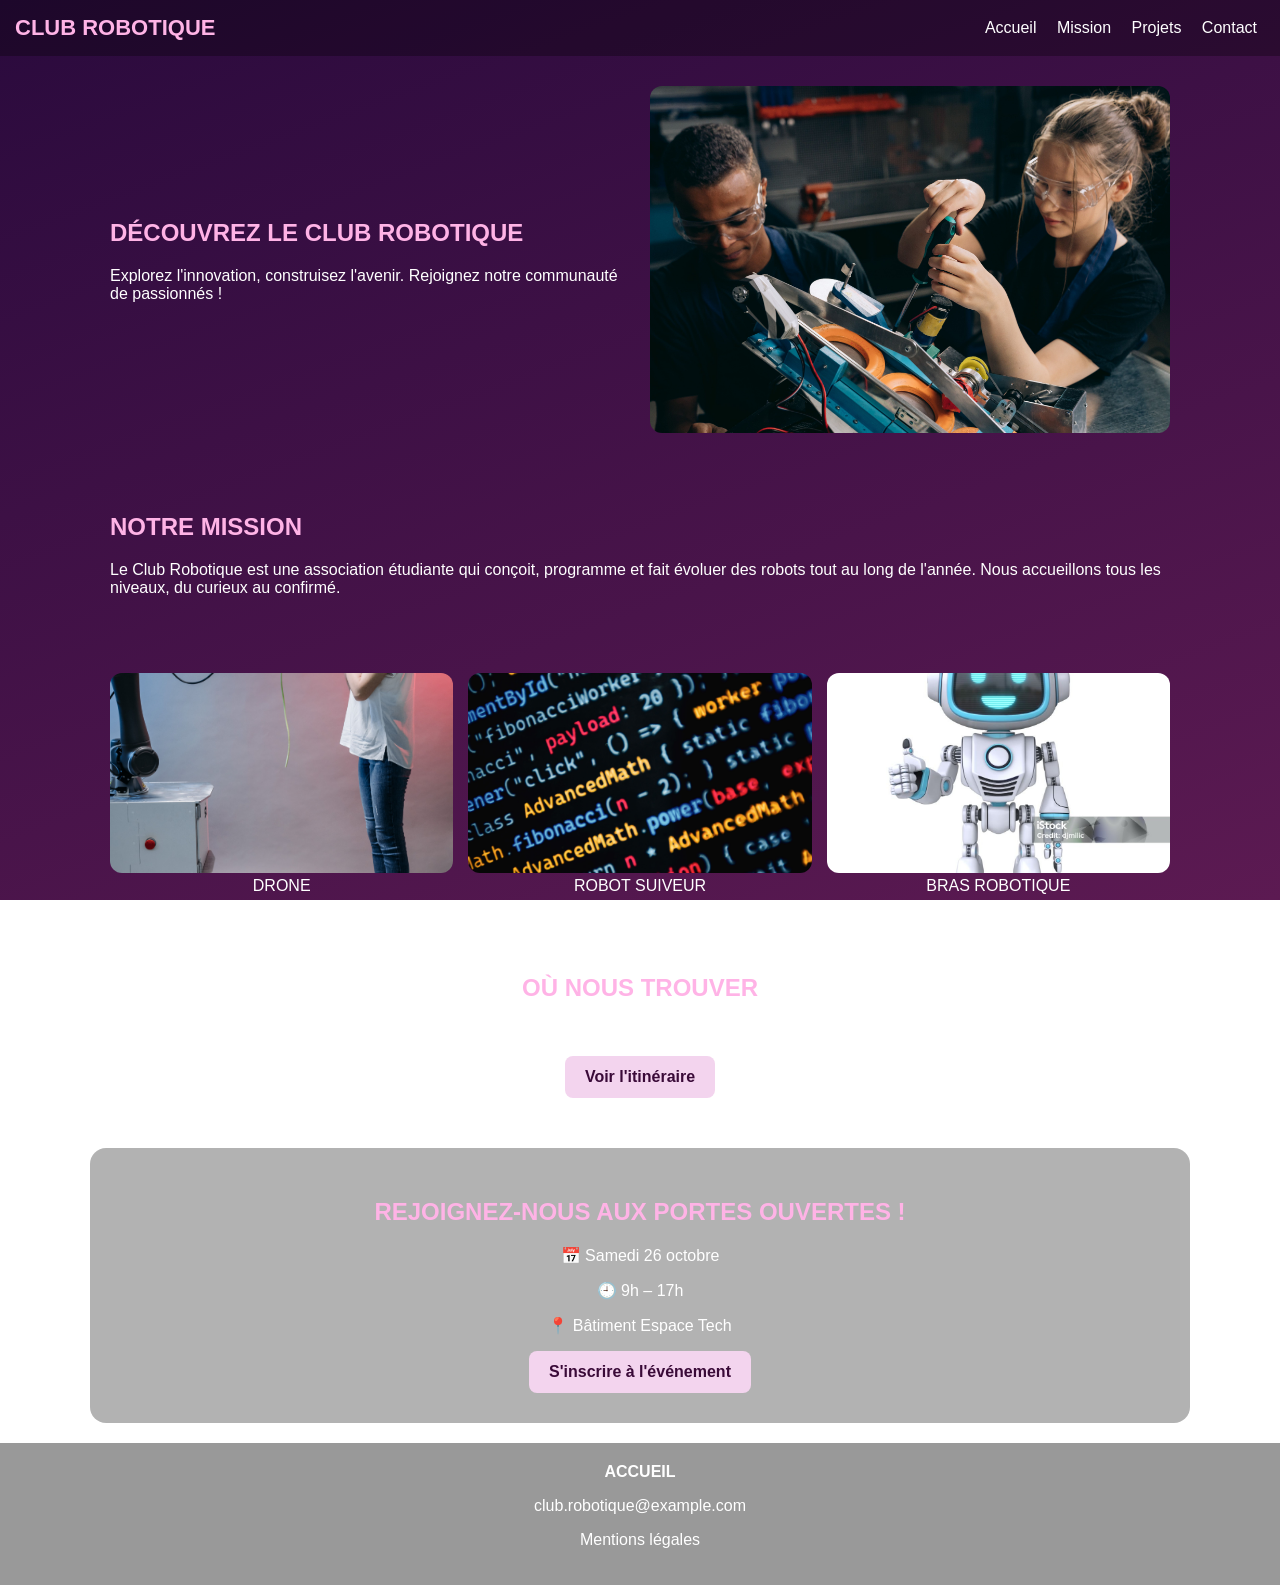
<file: index.html>
<!DOCTYPE html>
<html lang="fr">
<head>
  <meta charset="UTF-8">
  <meta name="viewport" content="width=device-width, initial-scale=1.0">
  <title>Club Robotique – Accueil</title>
  <link rel="stylesheet" href="style.css">
</head>
<body>
  <header>
    <h1>CLUB ROBOTIQUE</h1>
    <nav>
      <a href="#accueil">Accueil</a>
      <a href="#mission">Mission</a>
      <a href="#projets">Projets</a>
      <a href="#contact">Contact</a>
    </nav>
  </header>

  <main>
    <section id="accueil" class="hero">
      <div>
        <h2>DÉCOUVREZ LE CLUB ROBOTIQUE</h2>
        <p>Explorez l'innovation, construisez l'avenir. Rejoignez notre communauté de passionnés !</p>
      </div>
      <img src="images/robot.jpg" alt="Élèves du club robotique">
    </section>

    <section id="mission">
      <h2>NOTRE MISSION</h2>
      <p>Le Club Robotique est une association étudiante qui conçoit, programme et fait évoluer des robots tout au long de l'année. Nous accueillons tous les niveaux, du curieux au confirmé.</p>
    </section>

    <section id="projets">
      <div class="grid-projets">
        <figure><img src="images/drone.jpg" alt="Drone"><figcaption>DRONE</figcaption></figure>
        <figure><img src="images/suiveur.jpg" alt="Robot suiveur"><figcaption>ROBOT SUIVEUR</figcaption></figure>
        <figure><img src="images/bras.jpg" alt="Bras robotique"><figcaption>BRAS ROBOTIQUE</figcaption></figure>
      </div>
    </section>

    <section id="contact">
      <h2>OÙ NOUS TROUVER</h2>
      <p>Le club est installé à l'ISET de Kélibia, Route Oued El Khatf, Kélibia 8090.</p>
      <a class="btn" href="https://www.google.com/maps/search/ISET+Kelibia" target="_blank">Voir l'itinéraire</a>
    </section>

    <section class="event">
      <h2>REJOIGNEZ-NOUS AUX PORTES OUVERTES !</h2>
      <p>📅 Samedi 26 octobre</p>
      <p>🕘 9h – 17h</p>
      <p>📍 Bâtiment Espace Tech</p>
      <a class="btn" href="#contact">S'inscrire à l'événement</a>
    </section>
  </main>

  <footer>
    <a href="#accueil">ACCUEIL</a>
    <p>club.robotique@example.com</p>
    <p>Mentions légales</p>
  </footer>
</body>
</html>
</file>
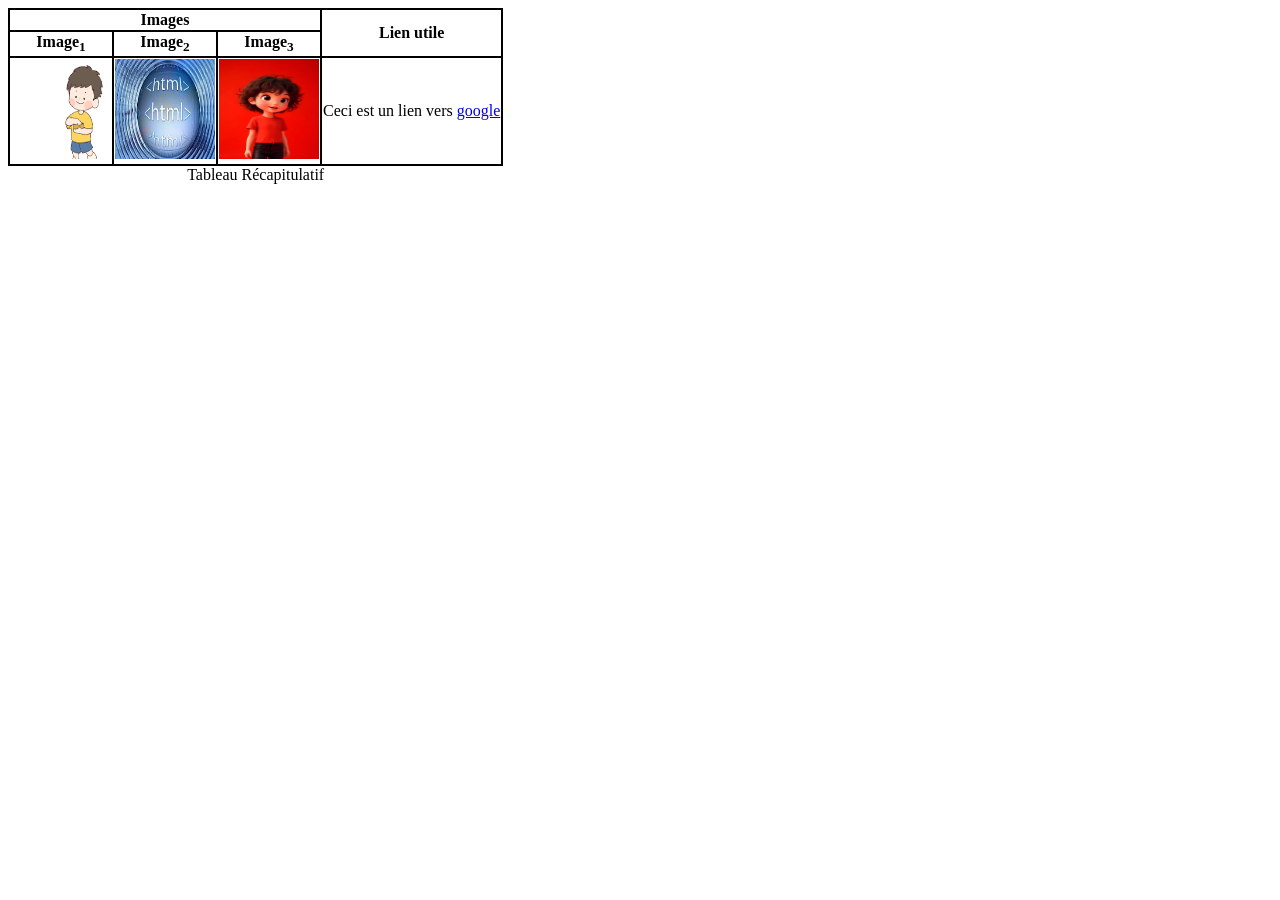
<file: site/index.html>
<!DOCTYPE html>
<html lang="fr">
<head>
  <meta charset="UTF-8">
  <title>Tableau Récapitulatif</title>
  <link rel="stylesheet" href="CSS/style.css">
</head>
<body>
  <table>
    <caption>Tableau Récapitulatif</caption>
    <tr>
      <th colspan="3">Images</th>
      <th rowspan="2">Lien utile</th>
    </tr>
    <tr>
      <th>Image<sub>1</sub></th>
      <th>Image<sub>2</sub></th>
      <th>Image<sub>3</sub></th>
    </tr>
    <tr>
      <td><img src="img/boy.png.png" alt="boy" width="100" height="100"></td>
      <td><img src="img/HTML5.png.jpg" alt="HTML5" width="100" height="100"></td>
      <td><img src="img/girl.png.jpg" alt="girl" width="100" height="100"></td>
      <td>Ceci est un lien vers
        <a href="http://www.google.com">google</a>
      </td>
    </tr>
  </table>
</body>
</html>
</file>
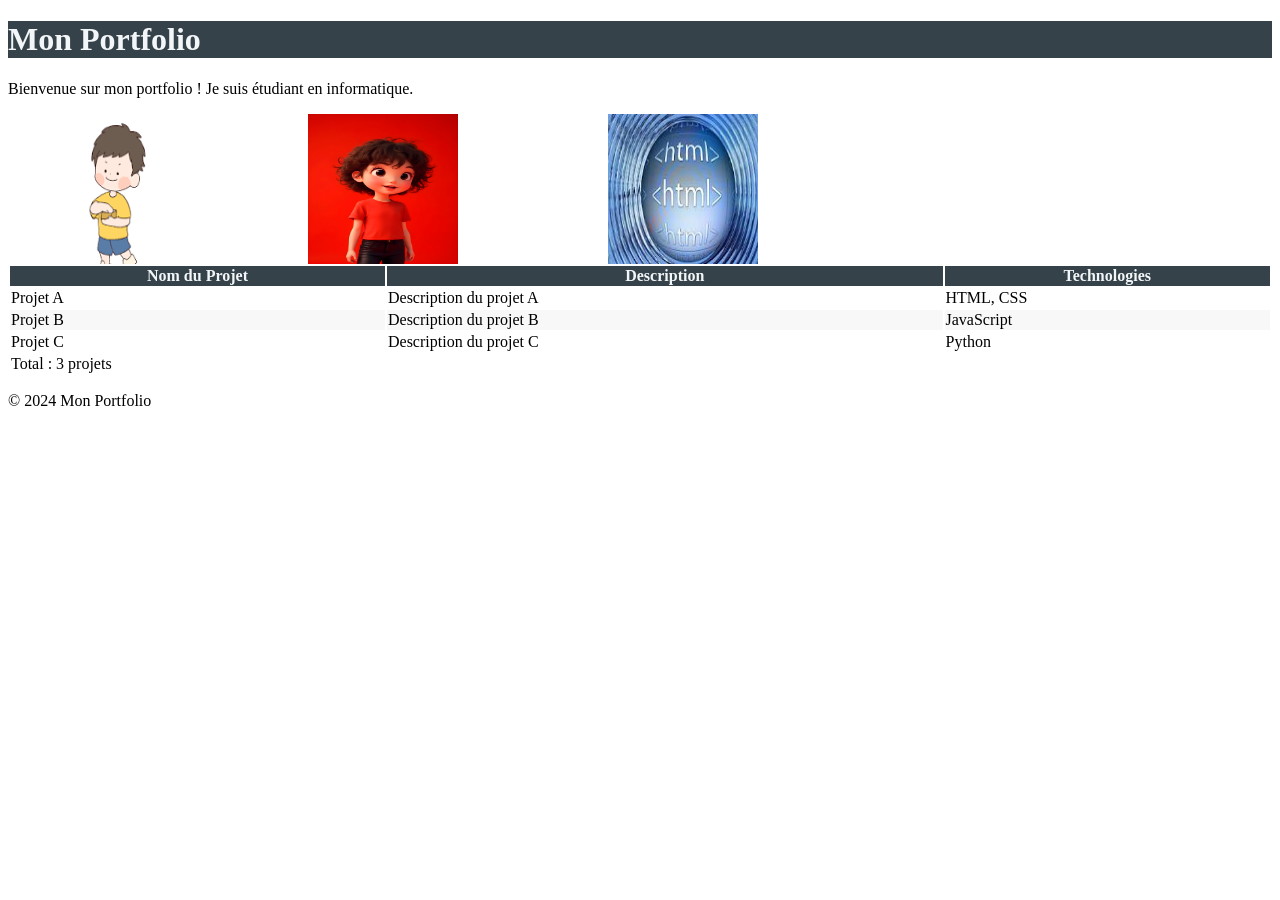
<file: examen 2024/exercice1.html/index.html>
<!DOCTYPE html>
<html lang="fr">
<head>
    <meta charset="UTF-8">
    <title>Mon Portfolio</title>
    <link rel="stylesheet" href="styles.css">
</head>
<body class="portfolio">

    <header>
        <h1>Mon Portfolio</h1>
    </header>

    <main>
        <p>Bienvenue sur mon portfolio ! Je suis étudiant en informatique.</p>

        <section class="galerie">
            <a href="https://www.example.com/projetA">
                <img src="boy.png.png" alt="Projet A" width="150" height="150">
            </a>
            <a href="https://www.example.com/projetB">
                <img src="girl.png.jpg" alt="Projet B" width="150" height="150">
            </a>
            <a href="https://www.example.com/projetC">
                <img src="HTML5.png.jpg" alt="Projet C" width="150" height="150">
            </a>
        </section>

        <table>
            <thead>
                <tr>
                    <th>Nom du Projet</th>
                    <th>Description</th>
                    <th>Technologies</th>
                </tr>
            </thead>
            <tbody>
                <tr>
                    <td>Projet A</td>
                    <td>Description du projet A</td>
                    <td>HTML, CSS</td>
                </tr>
                <tr>
                    <td>Projet B</td>
                    <td>Description du projet B</td>
                    <td>JavaScript</td>
                </tr>
                <tr>
                    <td>Projet C</td>
                    <td>Description du projet C</td>
                    <td>Python</td>
                </tr>
            </tbody>
            <tfoot>
                <tr>
                    <td colspan="3">Total : 3 projets</td>
                </tr>
            </tfoot>
        </table>
    </main>

    <footer>
        <p>&copy; 2024 Mon Portfolio</p>
    </footer>

</body>
</html>
</file>
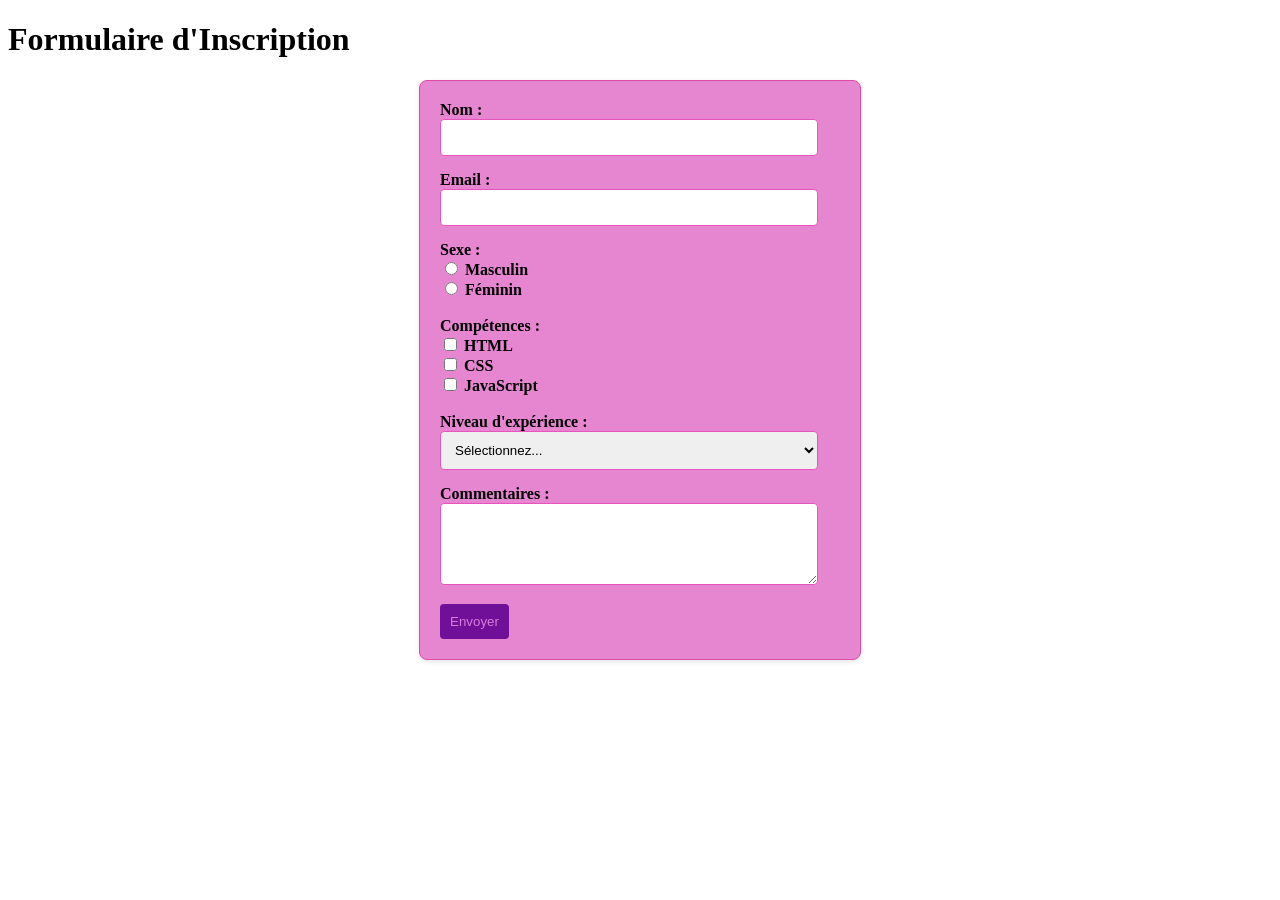
<file: examen 2024/formulaire_inscription.html/index.html>
<!DOCTYPE html>
<html lang="fr">
<head>
    <meta charset="UTF-8">
    <meta name="viewport" content="width=device-width, initial-scale=1.0">
    <link rel="stylesheet" href="styles.css">
    <title>Formulaire d'Inscription</title>
</head>
<body>

    <header>
        <h1>Formulaire d'Inscription</h1>
    </header>

    <form action="#" method="post">

        <label for="name">Nom :</label><br>
        <input type="text" id="name" name="name" required>

        <br>
        <label for="email">Email :</label><br>
        <input type="email" id="email" name="email" required>

        <br>
        <label>Sexe :</label><br>
        <input type="radio" id="masculin" name="gender" value="masculin">
        <label for="masculin">Masculin</label><br>
        <input type="radio" id="feminin" name="gender" value="feminin">
        <label for="feminin">Féminin</label>

        <br><br>
        <label>Compétences :</label><br>
        <input type="checkbox" id="html" name="skills" value="html">
        <label for="html">HTML</label><br>
        <input type="checkbox" id="css" name="skills" value="css">
        <label for="css">CSS</label><br>
        <input type="checkbox" id="js" name="skills" value="javascript">
        <label for="js">JavaScript</label>

        <br><br>
        <label for="level">Niveau d'expérience :</label><br>
        <select id="level" name="level">
            <option value="">Sélectionnez...</option>
            <option value="debutant">Débutant</option>
            <option value="intermediaire">Intermédiaire</option>
            <option value="avance">Avancé</option>
        </select>

        <br>
        <label for="comments">Commentaires :</label><br>
        <textarea id="comments" name="comments" rows="4"></textarea>

        <br>
        <input type="submit" value="Envoyer">

    </form>

</body>
</html>
</file>
<file: style.css>
* { box-sizing: border-box; }

body {
  margin: 0;
  font-family: Arial, sans-serif;
  background: linear-gradient(160deg, #2a0a3d, #5c1a52);
  background-attachment: fixed;
  color: white;
}

header { text-align: center; padding: 15px; background: rgba(0,0,0,0.3); }
header h1 { margin: 0 0 10px; color: #ffb3e6; font-size: 22px; }
nav a { color: white; text-decoration: none; margin: 0 8px; }

section { padding: 30px 20px; max-width: 1100px; margin: auto; }
h2 { color: #ffb3e6; }

img { max-width: 100%; border-radius: 12px; }

.hero { display: grid; gap: 20px; }

.grid-projets { display: grid; gap: 15px; }
figure { margin: 0; text-align: center; }
figure img { width: 100%; height: 200px; object-fit: cover; }

#contact { text-align: center; }

.btn {
  display: inline-block;
  background: #f3d4ee;
  color: #3a0a38;
  padding: 12px 20px;
  border-radius: 8px;
  text-decoration: none;
  font-weight: bold;
}

.event {
  background: rgba(0,0,0,0.3);
  border-radius: 16px;
  text-align: center;
  margin: 20px auto;
}

footer {
  background: rgba(0,0,0,0.4);
  text-align: center;
  padding: 20px;
}
footer a { color: white; font-weight: bold; text-decoration: none; }

@media (min-width: 768px) {
  .hero { grid-template-columns: 1fr 1fr; align-items: center; }
  .grid-projets { grid-template-columns: repeat(3, 1fr); }
  header { display: flex; justify-content: space-between; align-items: center; }
  header h1 { margin: 0; }
}
</file>
<file: site/CSS/style.css>
table, th, td {
  border: 2px solid black;
  border-collapse: collapse;
  text-align: center;
}
caption {
  caption-side: bottom;
}
</file>
<file: examen 2024/exercice1.html/styles.css>
body.portfolio header,
body.portfolio thead th {
    background-color: #35424a;
    color: rgb(243, 246, 248);
}

.galerie img {
    float: left;
    margin-right: 150px;
}

table {
    clear: both;
    width: 100%;
}

tbody tr:hover {
    background-color: #bbe0e9;
}

tbody tr:nth-child(even) {
    background-color: #f8f8f8;
}
</file>
<file: examen 2024/formulaire_inscription.html/styles.css>
form {
    background-color: rgb(230, 134, 209);
    padding: 20px;
    border: 1px solid rgb(224, 74, 162);
    border-radius: 8px;
    box-shadow: 0 2px 5px rgba(0, 0, 0, 0.1);
    max-width: 400px;
    margin: 20px auto;
}

label {
    margin-bottom: 5px;
    font-weight: bold;
}

input[type="text"],
input[type="email"],
input[type="password"],
select,
textarea {
    width: calc(100% - 22px);
    padding: 10px;
    margin-bottom: 15px;
    border: 1px solid rgb(231, 84, 187);
    border-radius: 4px;
    box-sizing: border-box;
}

input[type="submit"] {
    background-color: #700f97;
    color: rgb(216, 124, 219);
    padding: 10px;
    border: none;
    border-radius: 4px;
    cursor: pointer;
    transition: background-color 0.3s ease;
}

input[type="submit"]:hover {
    background-color: #f07bf0;
}

textarea {
    resize: vertical;

}
</file>
